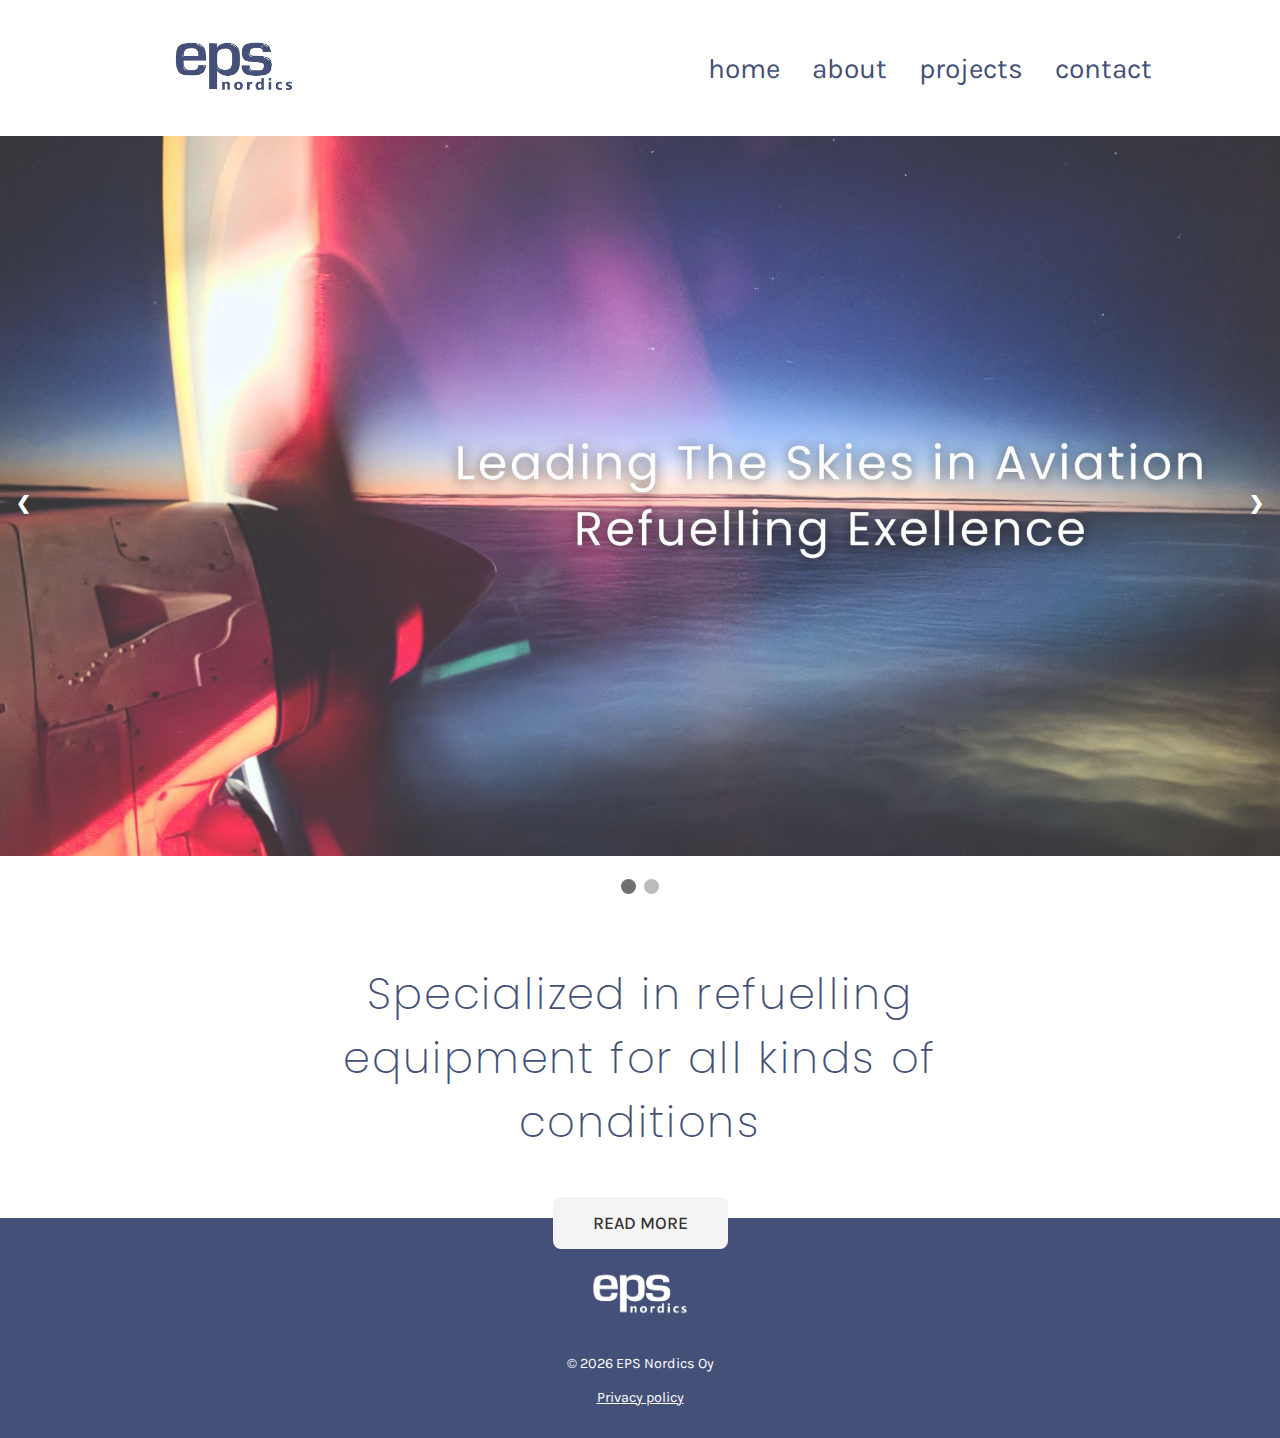
<file: index.html>
<!DOCTYPE html>
<html>
<head>


<!-- Google tag (gtag.js) -->
<script async src="https://www.googletagmanager.com/gtag/js?id=G-QXTWZFWPRN"></script>
<script>
  window.dataLayer = window.dataLayer || [];
  function gtag(){dataLayer.push(arguments);}
  gtag('js', new Date());

  gtag('config', 'G-QXTWZFWPRN');
</script>


  <meta charset="UTF-8">
  <meta name="viewport" content="width=device-width, initial-scale=1">
  <meta description="EPS Nordics is a provider of refuelling solutions with decades of expertise in delivering safe, reliable, and efficient fuel services to the aviation industry.">
  <title>EPS Nordics</title>
  <link rel="icon" type="image/x-icon" href="eps.png"/>
  <link rel="stylesheet" href="home.css">
  <link rel="stylesheet" href="navbar.css">
  <link rel="stylesheet" href="footer.css">
  <script src="navbar.js"></script>
</head>

<body>
    <!-- Navbar --> 
    <nav class="nav" id="navbar">
        <div class="button">
            <a href="home"><img src="eps-01.jpg"></a>
        </div>

        <div class="nav_hamburger" onclick="toggleMenu()">
            <span></span>
            <span></span>
            <span></span>
        </div>

        <div class="nav_menu">
        <ul id="nav-links">
            <li class="button"><span><a class="activated" href="home">home</a></span></li>
            <li class="button"><span><a href="pages/about">about</a></span></li>
            <li class="button"><span><a href="pages/projects">projects</a></span></li>
            <li class="button"><span><a href="pages/contact">contact</a></span></li>
        </ul>
    </div>
    </nav>

<div class="slideshow">

<div class="mySlides fade">
  <picture>
    <source srcset="eps-logo-mobile.jpg" media="(max-width: 768px)">
    <img src="eps-logo.jpg" style="width:100%" alt="Slide 1">
  </picture>
</div>

<div class="mySlides fade">
  <picture>
    <source srcset="eps-logo-mobile.png" media="(max-width: 768px)">
    <img src="eps-logo.png" style="width:100%" alt="Slide 2">
  </picture>
</div>

<a class="prev" onclick="plusSlides(-1)">❮</a>
<a class="next" onclick="plusSlides(1)">❯</a>

</div>

<br>

<div style="text-align:center">
  <span class="dot"></span> 
  <span class="dot"></span> 
</div>

<div class="info">
    <p>Specialized in refuelling equipment for all kinds of conditions</p>
    <button class="button2" onclick="location.href='pages/about'">READ MORE</button>
</div>
    

<div class="footer">
        <div class="img">
            <a href="home.html"><img src="eps-valkoinen.png"></a>
        </div>
        <div class="footer-content">
            <p>© 2026 EPS Nordics Oy</p>
            <div class="footer-pdf">
                    <a href="EPSnordicsTietosuojaseloste:Privacy-policy.pdf" target="_blank"  rel="noopener noreferrer">Privacy policy</a>
            </div>
        </div>
</div>

<script>
    let slideIndex = 1;
let autoSlideInterval;

function showSlides(n) {
  let i;
  let slides = document.getElementsByClassName("mySlides");
  let dots = document.getElementsByClassName("dot");

  if (n > slides.length) { slideIndex = 1 }
  if (n < 1) { slideIndex = slides.length }

  for (i = 0; i < slides.length; i++) {
    slides[i].style.display = "none";
  }

  for (i = 0; i < dots.length; i++) {
    dots[i].className = dots[i].className.replace(" active", "");
  }

  slides[slideIndex - 1].style.display = "block";
  dots[slideIndex - 1].className += " active";
}

function plusSlides(n) {
  slideIndex += n;
  showSlides(slideIndex);
  resetAutoSlide();
}

function currentSlide(n) {
  slideIndex = n;
  showSlides(slideIndex);
  resetAutoSlide();
}

function autoShowSlides() {
  slideIndex++;
  showSlides(slideIndex);
}

function resetAutoSlide() {
  clearInterval(autoSlideInterval);
  autoSlideInterval = setInterval(autoShowSlides, 4000);
}

// Initialize
showSlides(slideIndex);
autoSlideInterval = setInterval(autoShowSlides, 4000);


</script>
  
</body>

</html>
</file>
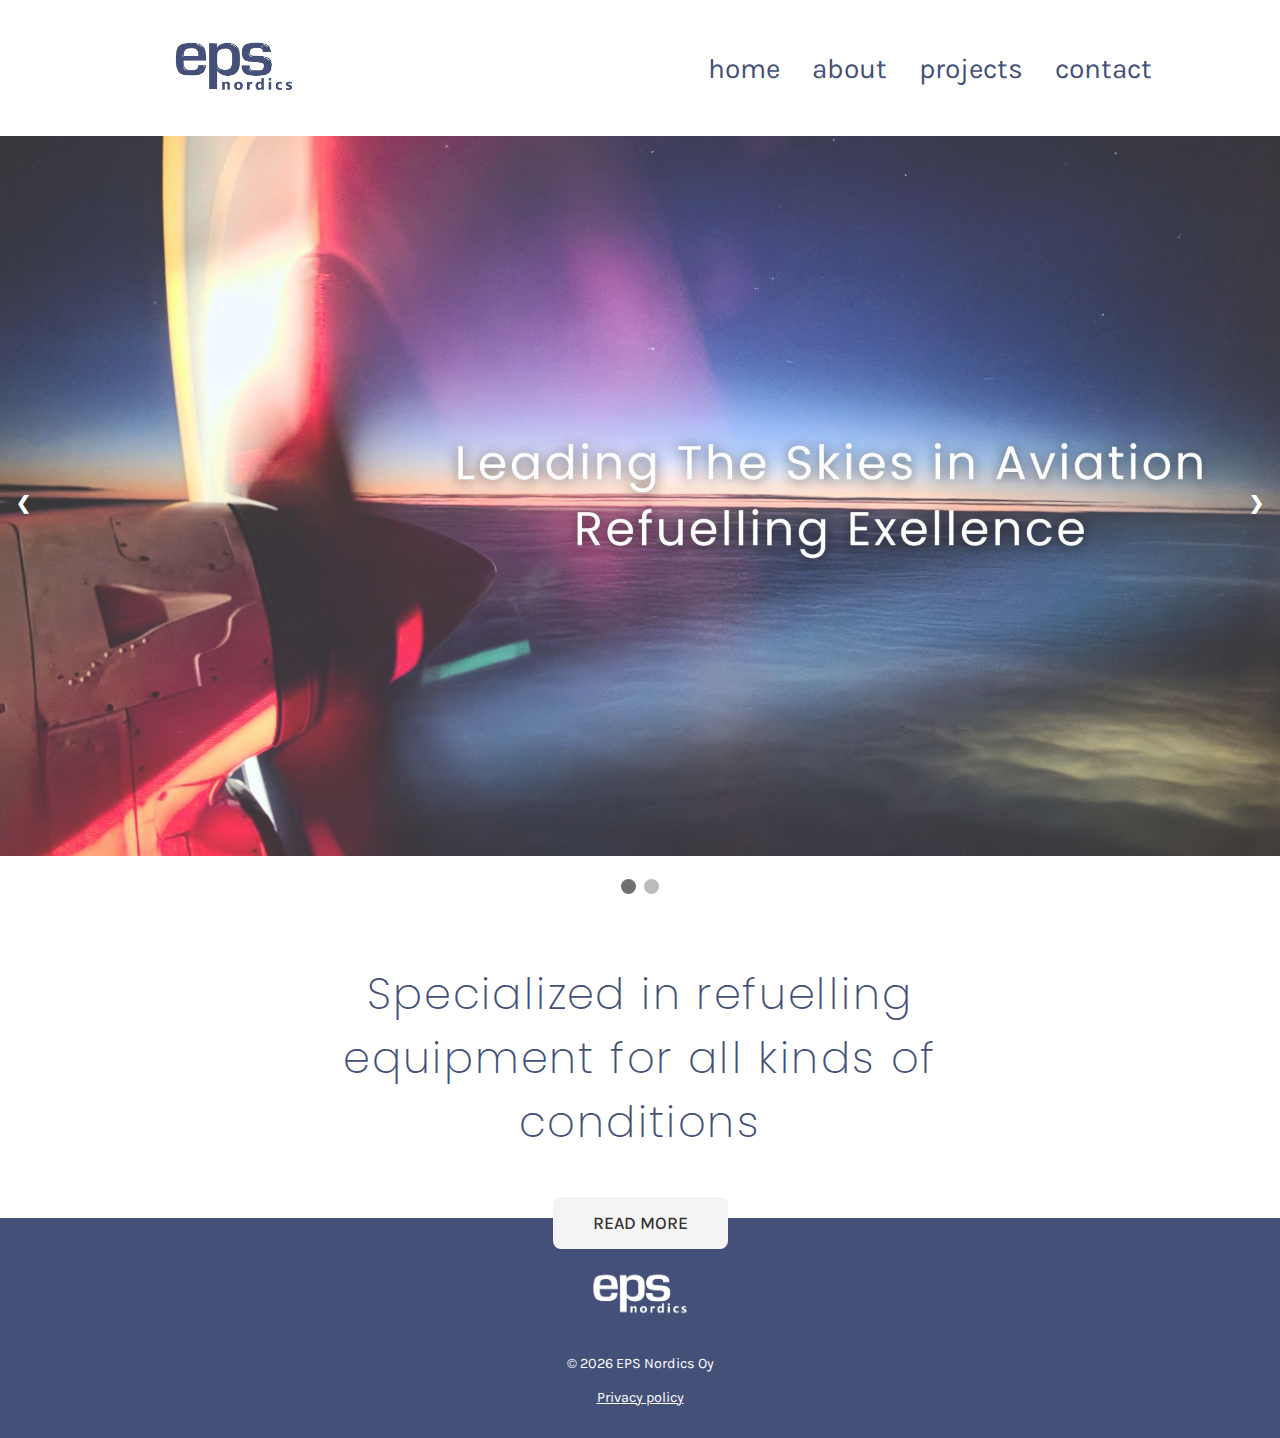
<file: home.html>
<!DOCTYPE html>
<html>
<head>


<!-- Google tag (gtag.js) -->
<script async src="https://www.googletagmanager.com/gtag/js?id=G-QXTWZFWPRN"></script>
<script>
  window.dataLayer = window.dataLayer || [];
  function gtag(){dataLayer.push(arguments);}
  gtag('js', new Date());

  gtag('config', 'G-QXTWZFWPRN');
</script>


  <meta charset="UTF-8">
  <meta name="viewport" content="width=device-width, initial-scale=1">
  <meta description="EPS Nordics is a provider of refuelling solutions 
    with decades of expertise in delivering safe, reliable, and efficient fuel services to the aviation industry.">
  <title>EPS Nordics - Home</title>
  <link rel="icon" type="image/x-icon" href="eps.png"/>
  <link rel="stylesheet" href="home.css">
  <link rel="stylesheet" href="navbar.css">
  <link rel="stylesheet" href="footer.css">
  <script src="navbar.js"></script>
  <link rel="preload" as="image" href="eps-logo-mobile.jpg">
  <link rel="preload" as="image" href="eps-logo.jpg">
  <link rel="preload" as="image" href="eps_logo_mobile.png">
  <link rel="preload" as="image" href="eps_logo.png">
</head>

<body>
    <!-- Navbar --> 
    <nav class="nav" id="navbar">
        <div class="button">
            <a href="home"><img src="eps-01.jpg"></a>
        </div>

        <div class="nav_hamburger" onclick="toggleMenu()">
            <span></span>
            <span></span>
            <span></span>
        </div>

        <div class="nav_menu">
        <ul id="nav-links">
            <li class="button"><span><a class="activated" href="home">home</a></span></li>
            <li class="button"><span><a href="pages/about">about</a></span></li>
            <li class="button"><span><a href="pages/projects">projects</a></span></li>
            <li class="button"><span><a href="pages/contact">contact</a></span></li>
        </ul>
    </div>
    </nav>

<div class="slideshow">

<div class="mySlides fade">
  <picture>
    <source srcset="eps-logo-mobile.jpg" media="(max-width: 768px)">
    <img src="eps-logo.jpg" style="width:100%" alt="Slide 1">
  </picture>
</div>

<div class="mySlides fade">
  <picture>
    <source srcset="eps-logo-mobile.png" media="(max-width: 768px)">
    <img src="eps-logo.png" style="width:100%" alt="Slide 2">
  </picture>
</div>

<a class="prev" onclick="plusSlides(-1)">❮</a>
<a class="next" onclick="plusSlides(1)">❯</a>

</div>

<br>

<div style="text-align:center">
  <span class="dot"></span> 
  <span class="dot"></span> 
</div>

<div class="info">
    <p>Specialized in refuelling equipment for all kinds of conditions</p>
    <button class="button2" onclick="location.href='pages/about'">READ MORE</button>
</div>
    

<div class="footer">
        <div class="img">
            <a href="home.html"><img src="eps-valkoinen.png"></a>
        </div>
        <div class="footer-content">
            <p>© 2026 EPS Nordics Oy</p>
            <div class="footer-pdf">
                    <a href="eps_privacy_policy.pdf" target="_blank"  rel="noopener noreferrer">Privacy policy</a>
            </div>
        </div>
</div>

<script>
    let slideIndex = 1;
let autoSlideInterval;

function showSlides(n) {
  let i;
  let slides = document.getElementsByClassName("mySlides");
  let dots = document.getElementsByClassName("dot");

  if (n > slides.length) { slideIndex = 1 }
  if (n < 1) { slideIndex = slides.length }

  for (i = 0; i < slides.length; i++) {
    slides[i].style.display = "none";
  }

  for (i = 0; i < dots.length; i++) {
    dots[i].className = dots[i].className.replace(" active", "");
  }

  slides[slideIndex - 1].style.display = "block";
  dots[slideIndex - 1].className += " active";
}

function plusSlides(n) {
  slideIndex += n;
  showSlides(slideIndex);
  resetAutoSlide();
}

function currentSlide(n) {
  slideIndex = n;
  showSlides(slideIndex);
  resetAutoSlide();
}

function autoShowSlides() {
  slideIndex++;
  showSlides(slideIndex);
}

function resetAutoSlide() {
  clearInterval(autoSlideInterval);
  autoSlideInterval = setInterval(autoShowSlides, 4000);
}

// Initialize
showSlides(slideIndex);
autoSlideInterval = setInterval(autoShowSlides, 4000);


</script>
  
</body>

</html>
</file>
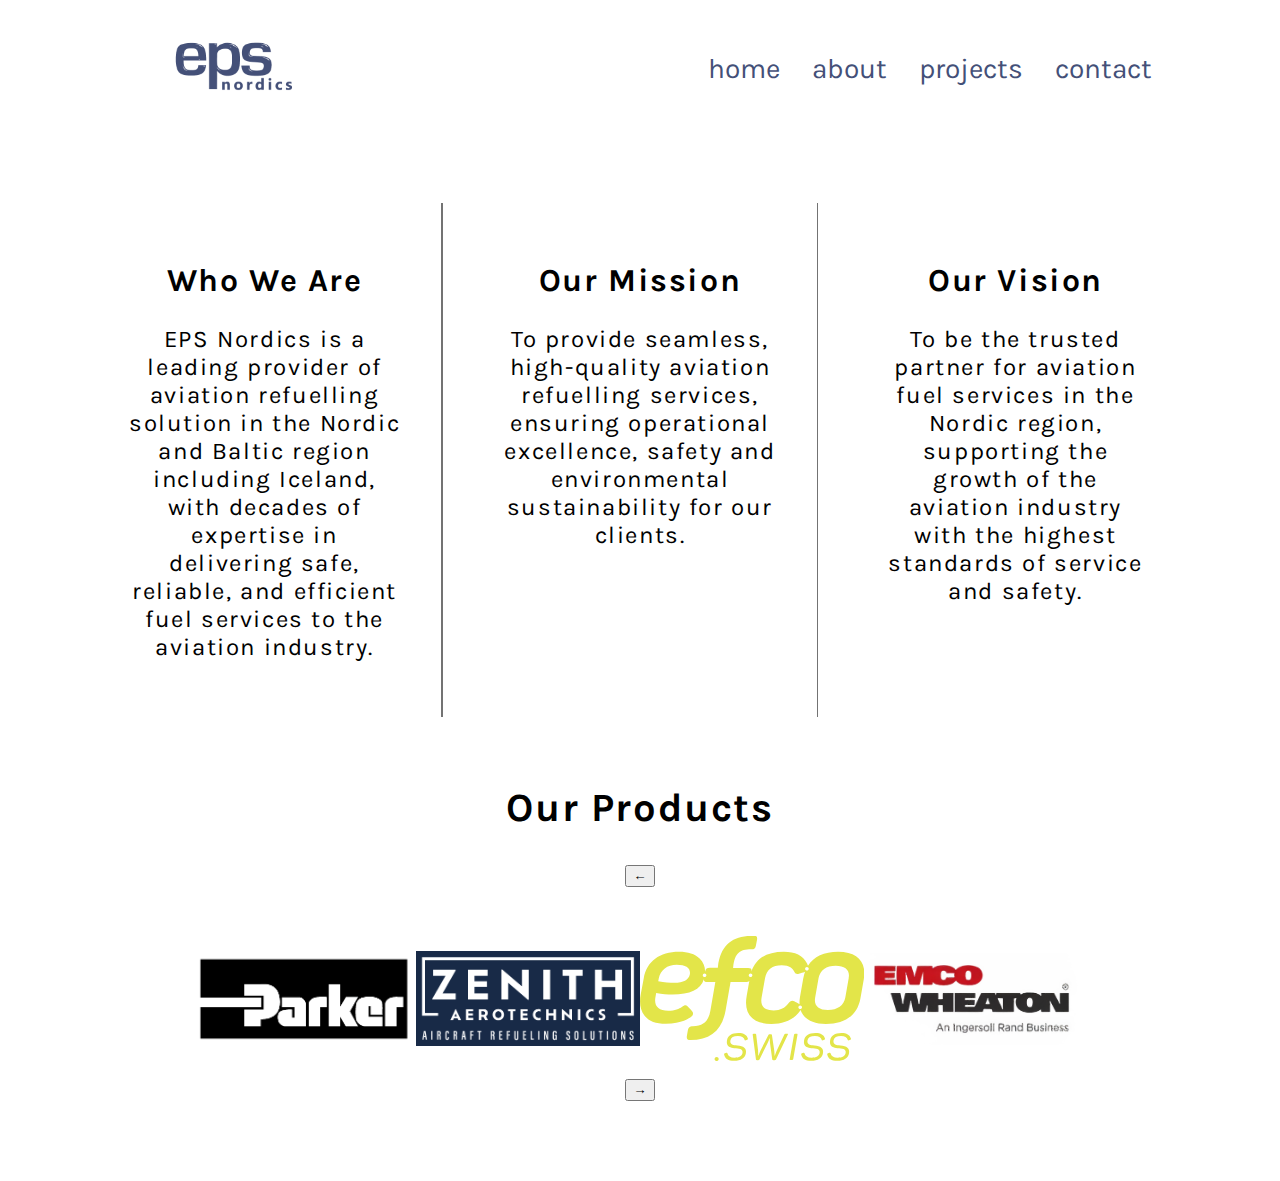
<file: pages/about.html>
<!DOCTYPE html>
<html>
    <head>


<!-- Google tag (gtag.js) -->
<script async src="https://www.googletagmanager.com/gtag/js?id=G-QXTWZFWPRN"></script>
<script>
  window.dataLayer = window.dataLayer || [];
  function gtag(){dataLayer.push(arguments);}
  gtag('js', new Date());

  gtag('config', 'G-QXTWZFWPRN');
</script>


        <meta charset="UTF-8">
        <meta name="viewport" content="width=device-width, initial-scale=1">
        <meta description="EPS Nordics is a provider of refuelling solutions 
            with decades of expertise in delivering safe, reliable, and efficient fuel services to the aviation industry.">
        <title>EPS Nordics - About</title>
        <link rel="icon" type="image/x-icon" href="../eps.png"/>
        <link rel="stylesheet" href="about.css">
        <link rel="stylesheet" href="../navbar.css">
        <link rel="stylesheet" href="../footer.css">
        <script src="../navbar.js"></script>
    </head>

    <body>
        <!-- Navbar --> 
        <nav class="nav" id="navbar">
        <div class="button">
            <a href="../home"><img src="../eps.png"></a>
        </div>

        <div class="nav_hamburger" onclick="toggleMenu()">
            <span></span>
            <span></span>
            <span></span>
        </div>

        <div class="nav_menu">
        <ul id="nav-links">
            <li class="button"><span><a href="../home">home</a></span></li>
            <li class="button"><span><a class="activated" href="about">about</a></span></li>
            <li class="button"><span><a href="projects">projects</a></span></li>
            <li class="button"><span><a href="contact">contact</a></span></li>
        </ul>
        </div>
        </nav>

        <!-- Text content -->

        <div class="container">
            <div class="column">
                <h2>Who We Are</h2>
                <p>EPS Nordics is a leading provider of aviation refuelling solution in the Nordic and  Baltic region including Iceland, with decades
                    of expertise in delivering safe, reliable, and efficient fuel services to the aviation industry.
                </p>
            </div>

            <div class="column">
                <h2>Our Mission</h2>
                <p>To provide seamless, high-quality aviation refuelling services, ensuring operational excellence,
                    safety and environmental sustainability for our clients.
                </p>
            </div>

            <div class="column">
                <h2>Our Vision</h2>
                <p>To be the trusted partner for aviation fuel services in the Nordic region, supporting the growth
                    of the aviation industry with the highest standards of service and safety.
                </p>
            </div>
        </div>

        <!-- Logo slideshow -->

        <div class="logo-container">
            <h2>Our Products</h2>

            
        <div class="carousel-container">
            <button class="carousel-btn prev">&#8592;</button>

        <div class="carousel-wrapper">
        <div class="carousel-track">

            <div class="logo">
                <img src="../logos/Parker.png" alt="parker-velcon">
            </div>
          
            <div class="logo">
                <img src="../logos/zenith-logo.png" style="width:100%" alt="zenith">
            </div>

            <div class="logo">
                <img src="../logos/efco_logo.svg" style="width:100%" alt="efco">
            </div>

            <div class="logo">
                <img src="../logos/emcowheaton.png" style="width:100%" alt="emcowheaton">
            </div>

            <div class="logo">
                <img src="../logos/Silea+AH.png" style="width:100%" alt="silea-AH">
            </div>

              <div class="logo">
                <img src="../logos/alfons-haar.png" style="width:100%" alt="alfons-haar">
            </div>

            <div class="logo">
                <img src="../logos/kaucon.png" style="width:100%" alt="kaucon">
            </div>

            <div class="logo">
                <img src="../logos/aerofuel.png" style="width:100%" alt="aerofuel">
            </div>

            <div class="logo">
                <img src="../logos/Trelleborg_logo.png" style="width:100%" alt="trelleborg">
            </div>

            <div class="logo">
                <img src="../logos/todo-logo.jpg" style="width:100%" alt="todo">
            </div>

            <div class="logo">
                <img src="../logos/reel_logo.gif" style="width:100%" alt="reelcraft">
            </div>

            <div class="logo">
                <img src="../logos/euroquip.png" style="width:100%" alt="euroquip">
            </div>

            <div class="logo">
                <img src="../logos/idex_lc_sampi.png" style="width:100%" alt="idex_lc_sampi">
            </div>

            
           

        </div>
            
        </div>
        <button class="carousel-btn next">&#8594;</button>
        </div>

        </div>

        <!-- Footer -->
        <!-- <div class="footer">
            <div class="button">
                <a href="../index.html"><img src="../eps-valkoinen.png"></a>
            </div>
        </div> -->

<script>
document.addEventListener("DOMContentLoaded", function () {
    const track = document.querySelector('.carousel-track');
    const logos = Array.from(document.querySelectorAll('.logo'));
    const visibleCountDesktop = 4;
    let index = 0;
    const nextBtn = document.querySelector('.next');
    const prevBtn = document.querySelector('.prev');
    let autoSlide = null;

    function setupClones() {
        // Remove previous clones
        const allLogos = Array.from(track.children);
        if (allLogos.length > logos.length) {
            allLogos.slice(logos.length).forEach(el => track.removeChild(el));
        }
        // Only clone for desktop
        if (window.innerWidth > 768) {
            for (let i = 0; i < visibleCountDesktop; i++) {
                const clone = logos[i].cloneNode(true);
                track.appendChild(clone);
            }
        }
    }

    function getSlideWidth() {
        return logos[0].offsetWidth;
    }

    function moveToSlide(newIndex) {
        const slideWidth = getSlideWidth();
        index = newIndex;

        if (window.innerWidth > 768) {
            // Desktop seamless
            track.style.transition = 'transform 0.5s ease-in-out';
            track.style.transform = `translateX(-${index * slideWidth}px)`;

            if (index >= logos.length) {
                setTimeout(() => {
                    track.style.transition = 'none';
                    track.style.transform = 'translateX(0)';
                    index = 0;
                }, 500);
            }
            if (index < 0) {
                setTimeout(() => {
                    track.style.transition = 'none';
                    track.style.transform = `translateX(-${(logos.length - 1) * slideWidth}px)`;
                    index = logos.length - 1;
                }, 500);
            }
        } else {
            // Mobile: one logo at a time, no clones
            if (index >= logos.length) index = 0;
            if (index < 0) index = logos.length - 1;

            track.style.transition = 'transform 0.5s ease-in-out';
            track.style.transform = `translateX(-${index * slideWidth}px)`;
        }
    }

    function nextSlide() { moveToSlide(index + 1); }
    function prevSlide() { moveToSlide(index - 1); }

    function startAutoSlide() {
        if (autoSlide) clearInterval(autoSlide);
        autoSlide = setInterval(nextSlide, window.innerWidth > 768 ? 3000 : 2000);
    }

    startAutoSlide();

    if (nextBtn && prevBtn) {
        nextBtn.addEventListener('click', () => { nextSlide(); startAutoSlide(); });
        prevBtn.addEventListener('click', () => { prevSlide(); startAutoSlide(); });
    }

    window.addEventListener('resize', () => {
        setupClones();
        index = 0; // reset to first logo on resize
        moveToSlide(index);
        startAutoSlide();
    });

    setupClones();
    moveToSlide(index);
});

</script>

</body>

</html>
</file>
<file: home.css>
@import url('https://fonts.googleapis.com/css2?family=Atkinson+Hyperlegible+Mono:ital,wght@0,200..800;1,200..800&family=Karla:ital,wght@0,200..800;1,200..800&family=Roboto+Mono:ital,wght@0,100..700;1,100..700&display=swap');
@import url('https://fonts.googleapis.com/css2?family=Poppins:ital,wght@0,100;0,200;0,300;0,400;0,500;0,600;0,700;0,800;0,900;1,100;1,200;1,300;1,400;1,500;1,600;1,700;1,800;1,900&display=swap');

* {
    font-family: Karla;
}

.slideshow {
    width: 100%;
    margin: auto;
    position: relative;
}

.dot {
  height: 15px;
  width: 15px;
  margin: 0 2px;
  background-color: #bbb;
  border-radius: 50%;
  display: inline-block;
  transition: background-color 0.6s ease;
}

.active, .dot:hover {
  background-color: #717171;
}


.fade {
  animation-name: fade;
  animation-duration: 1.5s;
}

@keyframes fade {
  from {opacity: .8} 
  to {opacity: 1}
}

.prev, .next {
  cursor: pointer;
  position: absolute;
  top: 50%;
  width: auto;
  padding: 16px;
  margin-top: -22px;
  color: white;
  font-weight: bold;
  font-size: 18px;
  transition: 0.6s ease;
  border-radius: 0 3px 3px 0;
  user-select: none;
}

.next {
  right: 0;
  border-radius: 3px 0 0 3px;
}

.prev:hover, .next:hover {
  background-color: rgba(0,0,0,0.8);
}

.info {
    width: 60%;
    margin: auto;
    height: 12rem;
    margin-bottom: 4rem;
    margin-top: 4rem;
    text-align: center;
}

.info p {
    font-size: 2.7rem;
    color: #445078;
    letter-spacing: 0.15rem;
    font-family: "Poppins", serif;
    font-weight: 200;
}

.button2 {
    display: inline-block;
    background-color: #f4f4f4;
    color: #333;
    border: none;
    border-radius: 0.5rem; 
    cursor: pointer;
    padding: 1rem 2.5rem;
    font-size: 1.1rem;
    font-weight: 500;
    transition: all 0.3s ease;
}

.button2:hover {
    background-color: #d9555b;
    color: white;
    box-shadow: 0 10px 15px -3px rgba(217, 85, 91, 0.4);
    transform: scale(1.05); 
}

@media screen and (max-width: 768px) {

  .info {
    width: 90%;
    margin-bottom: 5rem;
  }

  .button2 {
    width: 7rem;
    padding: 0.7rem;
    font-size: 1rem;
  }
}

@media screen and (max-width: 1000px) {
    .info p {
        font-size: 2rem;
    }

    .button2 {
        width: 8rem;
        font-size: 1rem;
    }
    
}
</file>
<file: navbar.css>
@import url('https://fonts.googleapis.com/css2?family=Karla:ital,wght@0,200..800;1,200..800&display=swap');

* {
    font-family: Karla;
}

html, body {
  overflow-x: hidden;
}

body {
  margin: 0;
  padding: 0;
  max-width: 100%;
}

.nav {
    height: 8.5rem;
    display: flex;
    justify-content: space-between;
    align-items: center;
    color: #445078;
    position: relative;
    top: 0;
    z-index: 1000;
    background-color: rgba(255, 255, 255);
}

.button {
  transition: all 0.5s;
  cursor: pointer;
}

.button span {
  cursor: pointer;
  display: inline-block;
  position: relative;
  transition: 0.5s;
}

.button span:after {
  content: "";
  position: absolute;
  left: 0;
  width: 0;
  height: 2px;
  background-color: #445078;
  transition: width 0.5s ease;
}

.button:hover span:after {
  width: 100%;
}

.button:active {
  width: 100%;
  font-size: 2rem;
  font-weight: bold;
  content: "";
  position: absolute;
  left: 0;
  width: 0;
  height: 2px;
  background-color: #445078;
}

.button img{
    width: auto;
    height: 6.8rem;
    margin: auto 1rem;
    padding-left: 8rem;
}

.nav_menu ul {
    margin: auto 1rem;
    padding: 0;
    display: flex;
    padding-right: 6rem;
}

.nav_menu ul li {
    list-style: none;
}

.nav_menu ul li a {
    text-decoration: none;
    color: #445078;
    padding: 1rem;
    display: block;
    font-size: 1.75rem;
}

.nav_hamburger {
  display: none;
  flex-direction: column;
  justify-content: space-around;
  width: 30px;
  height: 21px;
  margin-right: 1rem;
  cursor: pointer;
}

.nav_hamburger span {
  height: 3px;
  width: 100%;
  background-color:#445078;
  border-radius: 5px;
  transition: all 0.3s ease;
}

#nav-links li {
    position: relative;
}


@media screen and (max-width: 768px) {
  .nav {
    padding: 0 1rem;
  }

  .button img {
    padding-left: 0;
    height: 5rem; 
  }

  .nav_menu ul {
    position: absolute;
    top: 7rem; 
    left: 0;
    width: 100%;
    margin: 0;
    padding: 0;
    display: flex;
    flex-direction: column;
    background-color: white;
    opacity: 0;
    pointer-events: none;
    transition: opacity 0.3s ease;
    z-index: 999;
    align-items: center;
    justify-content: center;
    text-align: center;
  }

  .nav_menu ul.show {
    opacity: 1;
    pointer-events: auto;
  }

  .nav_hamburger {
    display: flex;
    margin-left: auto;
    margin-right: 2rem;
  }

  .nav_hamburger span {
    width: 100%;
  }
}

@media screen and (max-width: 1000px) {
  .nav {
    padding: 0 2rem;
    justify-content: space-between;
  }

  .button img {
    padding-left: 0;
    margin-right: 3rem; 
    height: 5.5rem;
  }

  .nav_menu {
    margin-left: auto; 
  }

  .nav_menu ul {
    justify-content: center;
  }
}
</file>
<file: footer.css>
@import url('https://fonts.googleapis.com/css2?family=Karla:ital,wght@0,200..800;1,200..800&display=swap');

* {
    font-family: Karla;
}

.footer {
    display: block;
    margin-top: auto;
    width: 100%;
    background-color: #445078 ;
    text-align: center;
}

.footer img {
    width: 9rem;
    height: auto;
    margin: auto;
    padding-top: 2rem;
}

.footer button {
    transition: all 0.5s;
    cursor: pointer;
}

.footer-pdf {
    padding-bottom: 2rem;
}

.footer-pdf a {
    color: white;
    font-size: 0.9rem;
}

.footer-content p {
    color: white;
    font-size: 0.9rem;
}
</file>
<file: pages/about.css>
* {
    font-family: Karla;
}

.container {
    width: 88%;
    margin: auto;
    margin-top: 3rem;
    display: flex;
    flex-direction: row;
}


.column {
    width: 33.3%;
    padding: 2rem;
    margin: 1.2rem;
    position: relative;
}

.column h2 {
    text-align: center;
    font-size: 2rem;
    letter-spacing: 0.1rem;
}

.column p {
    color: black;
    text-align: center;
    font-size: 1.5rem;
    letter-spacing: 0.1rem;
}

.column:not(:last-child)::after {
    content: "";
    position: absolute;
    top: 0;
    right: -0.6rem;
    width: 0.1rem;
    height: 100%;
    background-color: #737373; /* or any color you like */
}

.logo-container {
    width: 70%;
    margin: auto;
    text-align: center;
    margin-bottom: 5rem;
    margin-top: 3rem;
}

.logo-container h2 {
    font-size: 2.5rem;
    letter-spacing: 0.1rem;
}

.carousel-wrapper {
  width: 100%;
  overflow: hidden;
  position: relative;
  margin-top: 2rem;
}

.carousel-track {
  display: flex;
  transition: transform 0.5s ease-in-out;
}

.logo {
  flex: 0 0 25%; /* 4 logos visible = 100/4 = 25% */
  display: flex;
  align-items: center;
  justify-content: center;
}

.logo img {
  max-height: 8rem;
  padding: 1rem;
  width: 100%;
  object-fit: contain;
}

@media screen and (max-width: 1000px) {
  .container {
    display: flex;
    flex-direction: row;
    align-items: flex-start;
    justify-content: space-between;
    width: 100%;
  }

  .column {
    flex: 1 1 0;
    margin: 1rem;
    padding: 1rem;
    display: flex;
    flex-direction: column;
    justify-content: flex-start;
  }

  .column h2 {
    font-size: 1.5rem;
  }

  .column p {
    font-size: 1.2rem;
  }

  .column:not(:last-child)::after {
    height: 26rem;
  }

}


/* For mobile devices */
@media screen and (max-width: 768px) {
    .container {
        flex-direction: column;
    }

    .column {
        width: 90%;
        margin: auto;
        padding: 1rem;
        margin-top: -5rem;
        margin-bottom: 2rem;
    }

    .column h2 {
        font-size: 1.7rem;
        text-align: center;
    }

    .column p {
        font-size: 1.2rem;
        text-align: center;
    }

    .column:not(:last-child)::after {
        display: none;
    }

    .logo {
        flex: 0 0 50%;
    }

    .carousel-wrapper {
        width: 100%;
    }

    .logo-container {
        margin-top: -2rem;
    }
}
</file>
